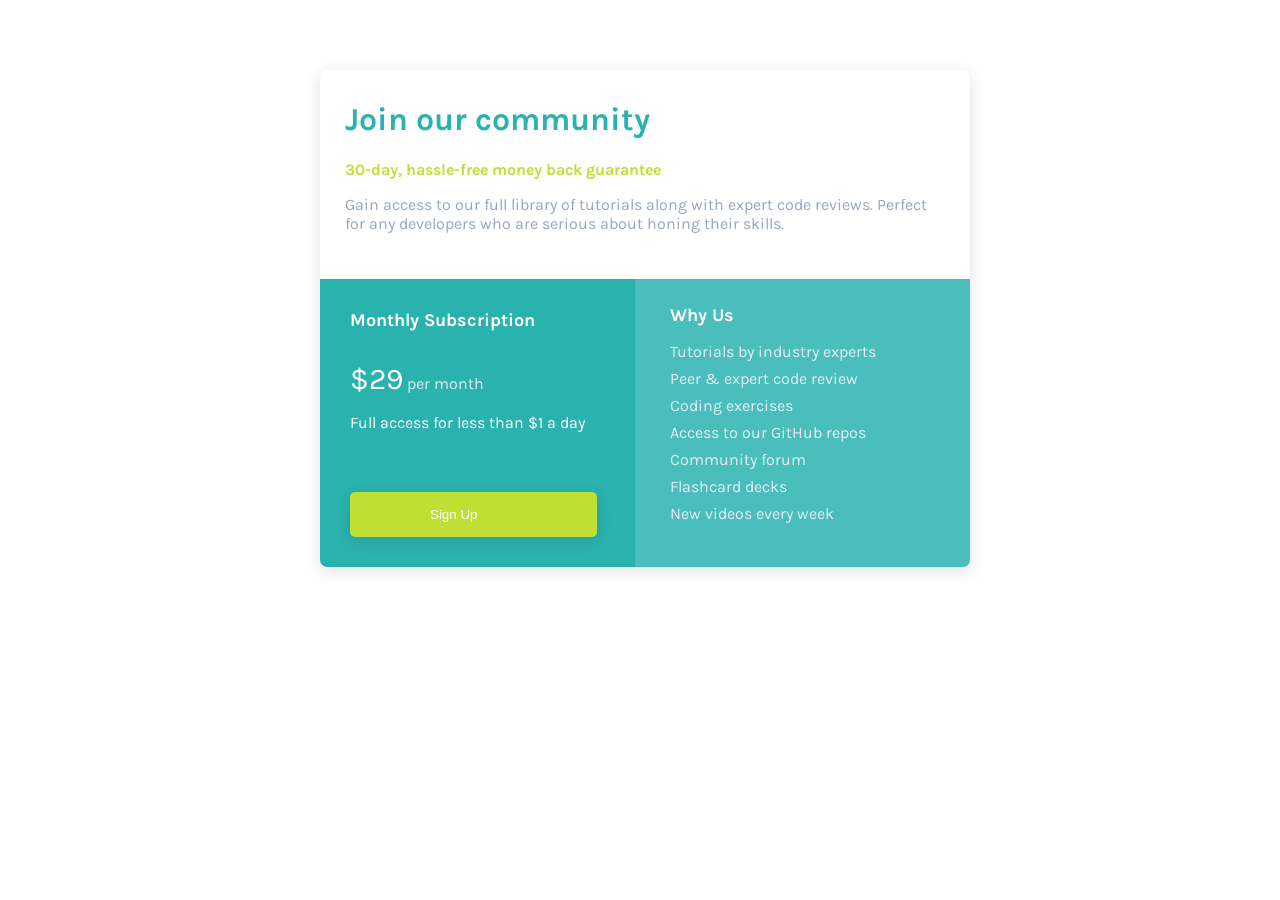
<file: personal-site/index.html>
<!doctype html>
<html lang="en">
  <head>
    <meta charset="UTF=8" />
    <meta name="viewport" content="width=device-width, initial-scale=1.0" />
    <title>Single Price Grid Component</title>
    <link rel="stylesheet" href="css/styles.css" />
    <link rel="preconnect" href="https://fonts.googleapis.com" />
    <link rel="preconnect" href="https://fonts.gstatic.com" crossorigin />
    <link
      href="https://fonts.googleapis.com/css2?family=Karla:ital,wght@0,200..800;1,200..800&display=swap"
      rel="stylesheet"
    />
  </head>
  <body>
    <div class="card-container">
      <header class="header-section">
        <h1 class="main-heading">Join our community</h1>
        <p class="guarantee">30-day, hassle-free money back guarantee</p>
        <p>
          Gain access to our full library of tutorials along with expert code
          reviews. Perfect for any developers who are serious about honing their
          skills.
        </p>
      </header>
      <main class="main-container">
        <div class="first-part">
          <h2 class='sub-heading'>Monthly Subscription</h2>
          <p class="price">$29<span class="subscription"> per month </span></p>
          <p class="access">Full access for less than $1 a day</p>
          <button class='btn'>Sign Up</button>
        </div>
        <div class="second-part">
          <h2 class="provision-title sub-heading">Why Us</h2>
          <ul class="provision">
            <li class="list-item">Tutorials by industry experts</li>
            <li class="list-item">Peer & expert code review</li>
            <li class="list-item">Coding exercises</li>
            <li class="list-item">Access to our GitHub repos</li>
            <li class="list-item">Community forum</li>
            <li class="list-item">Flashcard decks</li>
            <li class="list-item last">New videos every week</li>
          </ul>
        </div>
      </main>
    </div>
  </body>
</html>
</file>
<file: personal-site/css/styles.css>
/* CUSTOM PROPERTIES
----------------------------------- */

:root {
  --color-turquoise: #2ab2af;
  --color-light-turquoise: #49bebd;
  --color-gray: #98a6bd;
  --color-light-gray: #e5eff5;
  --color-lemon-green: #c0df34;
  --color-white: #ffffff;
}

/* GLOBAL STYLES
-------------------------------------- */

body {
  background: var(--color-white);
  width: 50%;
  margin: 0 auto;
} 

.card-container {
  font-family: "Karla", sans-serif;
  background: var(--color-white);
  width: 650px;
  margin-top: 70px;
  border-radius: 7px;
  box-shadow: 0 4px 16px rgba(0, 0, 0, 0.12);
}

.header-section {
  &:not(h1) {
    color: var(--color-gray);
    margin-bottom: 20px;
  }

  h1 + p {
    font-weight: bold;
  }

  & {
    padding: 10px 25px;
  }
}

.main-heading {
  color: var(--color-turquoise);
}

.guarantee {
  color: var(--color-lemon-green);
}

.main-container {
  display: flex;
  width: 100%;
}

.sub-heading {
  font-size: 18px;
}

.first-part {
  background-color: var(--color-turquoise);
  color: var(--color-white);
  padding-right: 20px;
  padding-left: 30px;
  padding-top: 15px;
  padding-bottom: 30px;
  border-bottom-left-radius: 7px;
  flex: 1;
}

.price {
  font-size: 30px;
  margin-bottom: 0;
}

.access {
  margin-bottom: 30px;
}

.subscription {
  font-size: 16px;
  color: var(--color-light-gray);
}

.btn {
  color: var(--color-white);
  background-color: var(--color-lemon-green);
  padding: 15px 20px;
  margin-top: 30px;
  border-radius: 5px;
  border: none;
  padding-right: 120px;
  padding-left: 80px;
  box-shadow: 0 4px 16px rgba(0, 0, 0, 0.12);

}

.second-part {
  background-color: var(--color-light-turquoise);
  color: var(--color-white);
  flex: 1;
  padding-right: 55px;
  padding-left: 15px;
  border-bottom-right-radius: 7px;
}
  

.provision-title {
  padding-left: 20px;
  padding-top: 25px;
  margin-top: 0;
  
}

.provision {
  color: var(--color-light-gray);
  list-style-type: none;
  padding-left: 20px;
}

.list-item {
  margin-bottom: 8px;
}

.last {
  padding-bottom: 15px;
}

@media (max-width: 800px) {
  .header-section,
  .main-container {
    display: block;
  }

  .card-container{
    width: 90%;
  }

  .btn {
    padding-right: 130px;
    margin-left: 0;
    width: 100%;
    text-wrap: nowrap;
  }
      

  .first-part {
    border-radius: 0;
    flex: 1;
    padding-left: 20px;
  }

  .second-part {
    border-radius: 0;
    padding-left: 0;
    border-bottom-left-radius: 15px;
    border-bottom-right-radius: 15px;
    flex: 1;
  }

  .provision-title {
    margin-left: 20px;
    padding-left: 0;
  }

  .provision {
    padding-left: 20px;
  }
}
</file>
